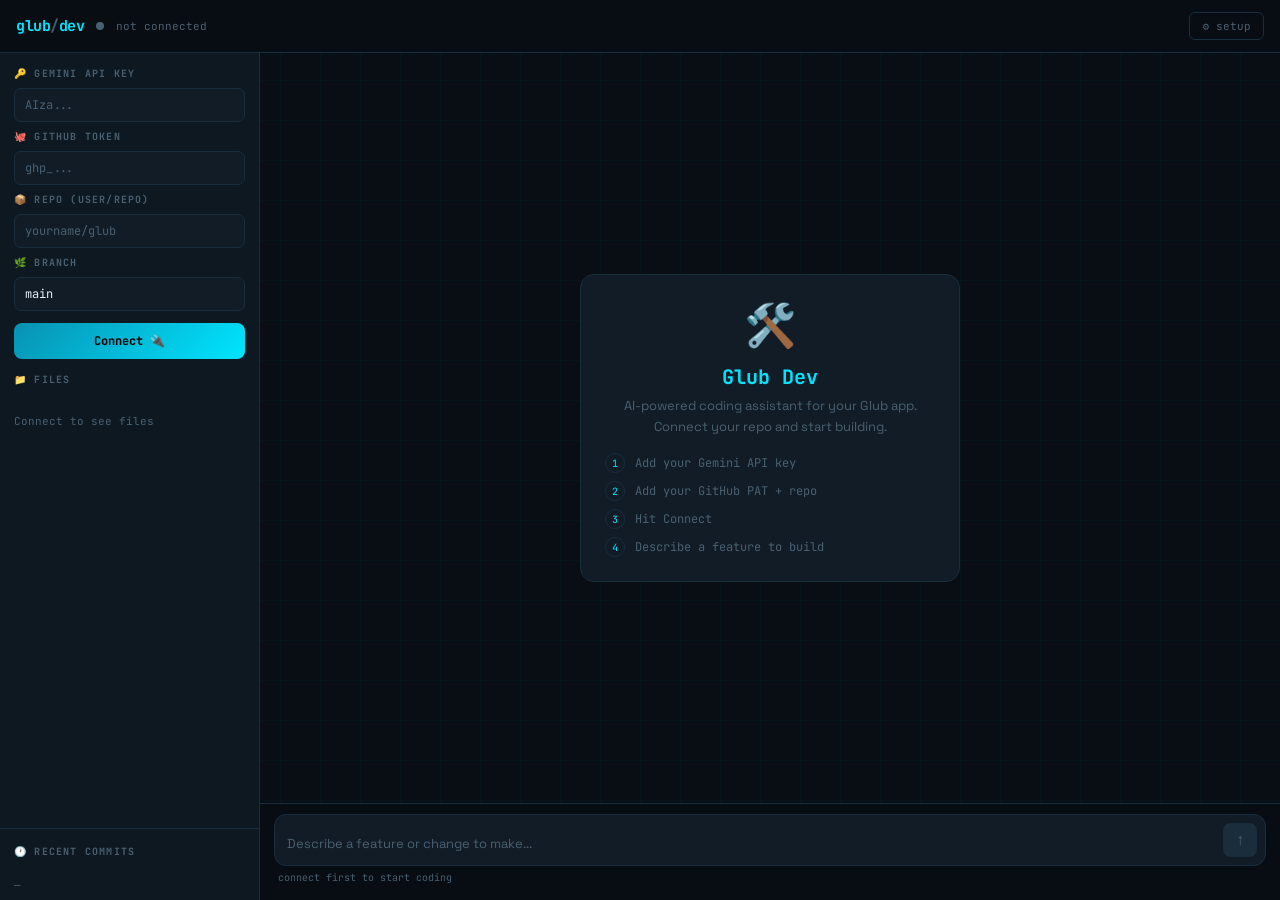
<file: Glub-dev.html>
<!DOCTYPE html>
<html lang="en">
<head>
<meta charset="UTF-8">
<meta name="viewport" content="width=device-width, initial-scale=1.0, maximum-scale=1.0">
<title>Glub Dev 🛠️</title>
<link href="https://fonts.googleapis.com/css2?family=JetBrains+Mono:wght@400;600;700&family=Space+Grotesk:wght@400;500;700&display=swap" rel="stylesheet">
<style>
  :root{
    --bg:#080e14;
    --surface:#0d1821;
    --panel:#111c27;
    --border:#1a2d3d;
    --accent:#00e5ff;
    --accent2:#7c3aed;
    --green:#00ff88;
    --red:#ff4466;
    --yellow:#ffd600;
    --text:#e2f0f8;
    --muted:#4a6070;
    --mono:'JetBrains Mono',monospace;
    --sans:'Space Grotesk',sans-serif;
  }
  *{box-sizing:border-box;margin:0;padding:0;-webkit-tap-highlight-color:transparent}
  body{background:var(--bg);color:var(--text);font-family:var(--sans);min-height:100vh;overflow:hidden;display:flex;flex-direction:column}

  /* Grid background */
  body::before{
    content:'';position:fixed;inset:0;
    background-image:linear-gradient(rgba(0,229,255,0.03) 1px,transparent 1px),linear-gradient(90deg,rgba(0,229,255,0.03) 1px,transparent 1px);
    background-size:40px 40px;pointer-events:none;z-index:0;
  }

  /* Header */
  .header{
    position:relative;z-index:10;
    padding:12px 16px;
    background:rgba(8,14,20,0.95);
    border-bottom:1px solid var(--border);
    display:flex;align-items:center;gap:12px;
    backdrop-filter:blur(12px);
    flex-shrink:0;
  }
  .logo{font-family:var(--mono);font-size:15px;font-weight:700;color:var(--accent);letter-spacing:-0.5px}
  .logo span{color:var(--muted)}
  .status-dot{width:8px;height:8px;border-radius:50%;background:var(--muted);flex-shrink:0;transition:background 0.3s}
  .status-dot.connected{background:var(--green);box-shadow:0 0 8px var(--green)}
  .status-dot.working{background:var(--yellow);box-shadow:0 0 8px var(--yellow);animation:pulse 1s infinite}
  .status-dot.error{background:var(--red)}
  .status-text{font-size:11px;color:var(--muted);font-family:var(--mono);flex:1}
  .header-btn{
    padding:6px 12px;border-radius:6px;border:1px solid var(--border);
    background:transparent;color:var(--muted);font-family:var(--mono);font-size:11px;
    cursor:pointer;transition:all 0.2s;
  }
  .header-btn:hover{border-color:var(--accent);color:var(--accent)}
  .header-btn.active{border-color:var(--accent);color:var(--accent);background:rgba(0,229,255,0.06)}

  /* Main layout */
  .main{flex:1;display:flex;overflow:hidden;position:relative;z-index:1}

  /* Sidebar - setup */
  .sidebar{
    width:260px;flex-shrink:0;
    background:var(--surface);
    border-right:1px solid var(--border);
    display:flex;flex-direction:column;
    overflow-y:auto;
    transition:transform 0.3s;
  }
  .sidebar.hidden{transform:translateX(-100%);position:absolute;z-index:20;height:100%}
  .sidebar-section{padding:14px 14px 0}
  .sidebar-label{font-size:10px;font-weight:700;color:var(--muted);text-transform:uppercase;letter-spacing:1.2px;margin-bottom:8px;font-family:var(--mono)}
  .sidebar-input{
    width:100%;background:var(--panel);border:1px solid var(--border);
    border-radius:7px;padding:8px 10px;color:var(--text);
    font-family:var(--mono);font-size:12px;outline:none;margin-bottom:8px;
  }
  .sidebar-input:focus{border-color:var(--accent)}
  .sidebar-input::placeholder{color:var(--muted)}
  .connect-btn{
    width:100%;padding:10px;border-radius:8px;
    background:linear-gradient(135deg,#0891b2,var(--accent));
    border:none;color:#000;font-family:var(--mono);font-size:12px;font-weight:700;
    cursor:pointer;margin-top:4px;margin-bottom:14px;
    transition:opacity 0.2s;
  }
  .connect-btn:hover{opacity:0.85}
  .connect-btn:disabled{opacity:0.4;cursor:default}

  /* File tree */
  .file-tree{flex:1;overflow-y:auto;padding:8px 0}
  .tree-item{
    padding:7px 14px;cursor:pointer;font-family:var(--mono);font-size:12px;
    color:var(--muted);display:flex;align-items:center;gap:7px;
    transition:all 0.15s;border-left:2px solid transparent;
  }
  .tree-item:hover{color:var(--text);background:rgba(0,229,255,0.04)}
  .tree-item.active{color:var(--accent);border-left-color:var(--accent);background:rgba(0,229,255,0.06)}
  .tree-icon{font-size:13px;flex-shrink:0}

  /* Commit history */
  .commit-item{padding:8px 14px;border-bottom:1px solid var(--border)}
  .commit-msg{font-size:11px;color:var(--text);font-family:var(--mono);white-space:nowrap;overflow:hidden;text-overflow:ellipsis}
  .commit-meta{font-size:10px;color:var(--muted);margin-top:2px}

  /* Center - chat/output */
  .center{flex:1;display:flex;flex-direction:column;overflow:hidden;min-width:0}

  .messages{
    flex:1;overflow-y:auto;padding:14px;
    display:flex;flex-direction:column;gap:10px;
  }

  /* Welcome */
  .welcome-card{
    background:var(--panel);border:1px solid var(--border);border-radius:14px;
    padding:24px;text-align:center;margin:auto;max-width:380px;
  }
  .welcome-icon{font-size:42px;margin-bottom:12px}
  .welcome-title{font-size:20px;font-weight:700;color:var(--accent);margin-bottom:6px;font-family:var(--mono)}
  .welcome-sub{font-size:13px;color:var(--muted);line-height:1.6}
  .welcome-steps{text-align:left;margin-top:16px;display:flex;flex-direction:column;gap:8px}
  .step{display:flex;align-items:center;gap:10px;font-size:12px;color:var(--muted);font-family:var(--mono)}
  .step-num{width:20px;height:20px;border-radius:50%;border:1px solid var(--border);display:flex;align-items:center;justify-content:center;font-size:10px;flex-shrink:0;color:var(--accent)}

  /* Messages */
  .msg{display:flex;gap:10px;animation:fadeUp 0.2s ease}
  .msg.user{flex-direction:row-reverse}
  .msg-avatar{width:28px;height:28px;border-radius:8px;display:flex;align-items:center;justify-content:center;font-size:13px;flex-shrink:0;margin-top:2px}
  .msg.ai .msg-avatar{background:linear-gradient(135deg,#0891b2,var(--accent));color:#000}
  .msg.user .msg-avatar{background:var(--accent2);color:white}
  .msg-body{max-width:85%;display:flex;flex-direction:column;gap:4px}
  .msg-bubble{
    padding:10px 13px;font-size:13px;line-height:1.65;
    border-radius:12px;
  }
  .msg.ai .msg-bubble{background:var(--panel);border:1px solid var(--border);color:var(--text);border-radius:4px 12px 12px 12px}
  .msg.user .msg-bubble{background:var(--accent2);color:white;border-radius:12px 4px 12px 12px}

  /* Code blocks in messages */
  .msg-bubble pre{
    background:var(--bg);border:1px solid var(--border);border-radius:8px;
    padding:10px;margin:8px 0;overflow-x:auto;font-size:11px;
    font-family:var(--mono);color:var(--accent);
  }

  /* Diff view */
  .diff-card{
    background:var(--panel);border:1px solid var(--border);border-radius:12px;
    overflow:hidden;margin:4px 0;
  }
  .diff-header{
    padding:10px 14px;background:rgba(0,229,255,0.05);
    border-bottom:1px solid var(--border);
    display:flex;align-items:center;justify-content:space-between;
  }
  .diff-title{font-family:var(--mono);font-size:12px;color:var(--accent)}
  .diff-actions{display:flex;gap:6px}
  .diff-btn{
    padding:5px 12px;border-radius:6px;border:none;
    font-family:var(--mono);font-size:11px;font-weight:700;cursor:pointer;
    transition:opacity 0.2s;
  }
  .diff-btn.apply{background:var(--green);color:#000}
  .diff-btn.reject{background:var(--panel);border:1px solid var(--border);color:var(--muted)}
  .diff-btn:hover{opacity:0.8}
  .diff-body{padding:12px 14px;max-height:300px;overflow-y:auto}
  .diff-line{font-family:var(--mono);font-size:11px;padding:1px 6px;border-radius:3px;white-space:pre-wrap;word-break:break-all}
  .diff-line.add{color:#00ff88;background:rgba(0,255,136,0.06)}
  .diff-line.remove{color:#ff4466;background:rgba(255,68,102,0.06)}
  .diff-line.ctx{color:var(--muted)}

  /* Typing indicator */
  .typing{display:flex;align-items:center;gap:5px;padding:12px 14px;background:var(--panel);border:1px solid var(--border);border-radius:4px 12px 12px 12px;width:fit-content}
  .typing-dot{width:6px;height:6px;border-radius:50%;background:var(--accent);animation:bounce 1.2s infinite}

  /* Input area */
  .input-area{
    padding:10px 14px 16px;background:rgba(8,14,20,0.95);
    border-top:1px solid var(--border);flex-shrink:0;
    backdrop-filter:blur(12px);
  }
  .input-row{
    display:flex;gap:8px;align-items:flex-end;
    background:var(--panel);border:1px solid var(--border);
    border-radius:12px;padding:8px;
  }
  .input-row:focus-within{border-color:rgba(0,229,255,0.4)}
  textarea{
    flex:1;background:transparent;border:none;outline:none;
    color:var(--text);font-size:13px;font-family:var(--sans);
    resize:none;min-height:22px;max-height:120px;line-height:1.5;
    padding:4px 4px;
  }
  textarea::placeholder{color:var(--muted)}
  .send-btn{
    width:34px;height:34px;border-radius:8px;border:none;
    background:linear-gradient(135deg,#0891b2,var(--accent));
    color:#000;font-size:16px;cursor:pointer;
    display:flex;align-items:center;justify-content:center;flex-shrink:0;
    transition:opacity 0.2s;
  }
  .send-btn:disabled{background:var(--border);color:var(--muted);cursor:default}
  .send-btn:not(:disabled):hover{opacity:0.85}
  .input-hint{font-size:10px;color:var(--muted);font-family:var(--mono);margin-top:5px;padding:0 4px}

  /* Model badge */
  .model-badge{
    display:inline-flex;align-items:center;gap:4px;
    padding:2px 8px;border-radius:4px;
    background:rgba(0,229,255,0.08);border:1px solid rgba(0,229,255,0.15);
    font-size:10px;color:var(--accent);font-family:var(--mono);
    margin-top:3px;
  }

  /* Toast */
  .toast{
    position:fixed;bottom:80px;left:50%;transform:translateX(-50%);
    background:var(--panel);border:1px solid var(--border);color:var(--text);
    padding:8px 20px;border-radius:20px;font-size:12px;font-family:var(--mono);
    z-index:999;opacity:0;transition:opacity 0.3s;pointer-events:none;
    white-space:nowrap;
  }
  .toast.show{opacity:1}

  /* Scrollbar */
  ::-webkit-scrollbar{width:4px;height:4px}
  ::-webkit-scrollbar-thumb{background:var(--border);border-radius:4px}

  @keyframes fadeUp{from{opacity:0;transform:translateY(6px)}to{opacity:1;transform:translateY(0)}}
  @keyframes pulse{0%,100%{opacity:1}50%{opacity:0.4}}
  @keyframes bounce{0%,80%,100%{transform:translateY(0)}40%{transform:translateY(-5px)}}

  /* Mobile sidebar toggle */
  .sidebar-toggle{display:none;width:34px;height:34px;background:var(--panel);border:1px solid var(--border);border-radius:8px;align-items:center;justify-content:center;cursor:pointer;font-size:15px;flex-shrink:0}
  @media(max-width:600px){
    .sidebar{position:absolute;height:calc(100% );z-index:20;transform:translateX(-100%);transition:transform 0.3s}
    .sidebar.open{transform:translateX(0)}
    .sidebar-toggle{display:flex}
  }
</style>
</head>
<body>

<div class="toast" id="toast"></div>

<!-- Header -->
<div class="header">
  <button class="sidebar-toggle" onclick="toggleSidebar()" id="sidebarToggle">📁</button>
  <div class="logo">glub<span>/</span>dev</div>
  <div class="status-dot" id="statusDot"></div>
  <div class="status-text" id="statusText">not connected</div>
  <button class="header-btn" id="settingsBtn" onclick="toggleSidebar()">⚙ setup</button>
</div>

<div class="main">

  <!-- Sidebar -->
  <div class="sidebar" id="sidebar">

    <div class="sidebar-section">
      <div class="sidebar-label">🔑 Gemini API Key</div>
      <input class="sidebar-input" id="geminiKey" type="password" placeholder="AIza...">

      <div class="sidebar-label">🐙 GitHub Token</div>
      <input class="sidebar-input" id="githubToken" type="password" placeholder="ghp_...">

      <div class="sidebar-label">📦 Repo (user/repo)</div>
      <input class="sidebar-input" id="githubRepo" placeholder="yourname/glub">

      <div class="sidebar-label">🌿 Branch</div>
      <input class="sidebar-input" id="githubBranch" placeholder="main" value="main">

      <button class="connect-btn" onclick="connect()" id="connectBtn">Connect 🔌</button>
    </div>

    <div class="sidebar-label" style="padding:0 14px">📁 Files</div>
    <div class="file-tree" id="fileTree">
      <div style="padding:12px 14px;font-size:11px;color:var(--muted);font-family:var(--mono)">Connect to see files</div>
    </div>

    <div style="border-top:1px solid var(--border);padding-top:8px">
      <div class="sidebar-label" style="padding:8px 14px 4px">🕐 Recent Commits</div>
      <div id="commitList">
        <div style="padding:8px 14px;font-size:11px;color:var(--muted);font-family:var(--mono)">—</div>
      </div>
    </div>

  </div>

  <!-- Chat area -->
  <div class="center">
    <div class="messages" id="messages">
      <div class="welcome-card" id="welcomeCard">
        <div class="welcome-icon">🛠️</div>
        <div class="welcome-title">Glub Dev</div>
        <div class="welcome-sub">AI-powered coding assistant for your Glub app. Connect your repo and start building.</div>
        <div class="welcome-steps">
          <div class="step"><div class="step-num">1</div>Add your Gemini API key</div>
          <div class="step"><div class="step-num">2</div>Add your GitHub PAT + repo</div>
          <div class="step"><div class="step-num">3</div>Hit Connect</div>
          <div class="step"><div class="step-num">4</div>Describe a feature to build</div>
        </div>
      </div>
    </div>

    <div class="input-area">
      <div class="input-row">
        <textarea id="userInput" placeholder="Describe a feature or change to make..." rows="1"
          oninput="autoResize(this);document.getElementById('sendBtn').disabled=!this.value.trim()"
          onkeydown="if(event.key==='Enter'&&!event.shiftKey){event.preventDefault();send()}"></textarea>
        <button class="send-btn" id="sendBtn" onclick="send()" disabled>↑</button>
      </div>
      <div class="input-hint" id="inputHint">connect first to start coding</div>
    </div>
  </div>

</div>

<script>
// ── STATE ──────────────────────────────────────────────
let geminiKey='', ghToken='', ghRepo='', ghBranch='main';
let currentFile='index.html', currentFileSha='', currentFileContent='';
let isConnected=false, isWorking=false;
let pendingCode=null; // code waiting to be committed

// ── INIT ──────────────────────────────────────────────
window.addEventListener('DOMContentLoaded',()=>{
  const s=localStorage.getItem('glubdev_settings');
  if(s){
    const p=JSON.parse(s);
    geminiKey=p.geminiKey||'';
    ghToken=p.ghToken||'';
    ghRepo=p.ghRepo||'';
    ghBranch=p.ghBranch||'main';
    document.getElementById('geminiKey').value=geminiKey;
    document.getElementById('githubToken').value=ghToken;
    document.getElementById('githubRepo').value=ghRepo;
    document.getElementById('githubBranch').value=ghBranch;
    if(geminiKey&&ghToken&&ghRepo) connect();
  }
});

function saveSettings(){
  localStorage.setItem('glubdev_settings',JSON.stringify({geminiKey,ghToken,ghRepo,ghBranch}));
}

// ── SIDEBAR ────────────────────────────────────────────
function toggleSidebar(){
  const s=document.getElementById('sidebar');
  s.classList.toggle('open');
}

// ── CONNECT ────────────────────────────────────────────
async function connect(){
  geminiKey=document.getElementById('geminiKey').value.trim();
  ghToken=document.getElementById('githubToken').value.trim();
  ghRepo=document.getElementById('githubRepo').value.trim();
  ghBranch=document.getElementById('githubBranch').value.trim()||'main';

  if(!geminiKey||!ghToken||!ghRepo){
    showToast('⚠️ Fill in all fields');return;
  }

  setStatus('working','connecting...');
  document.getElementById('connectBtn').disabled=true;

  try{
    // Test GitHub
    const files=await ghList('');
    renderFileTree(files);

    // Load index.html
    await loadFile('index.html');

    // Load commits
    await loadCommits();

    isConnected=true;
    setStatus('connected',`${ghRepo} • ${currentFile} loaded (${(currentFileContent.length/1024).toFixed(1)}KB)`);
    saveSettings();
    document.getElementById('connectBtn').disabled=false;
    document.getElementById('inputHint').textContent='describe what you want to build or change';
    document.getElementById('sendBtn').disabled=!document.getElementById('userInput').value.trim();

    addMsg('ai',`✅ Connected to **${ghRepo}**!\n\n\`index.html\` loaded — ${currentFileContent.length} chars, ${currentFileContent.split('\\n').length} lines.\n\nTell me what feature or change you want and I'll write the code and commit it for you.`,'Glub Dev');

  }catch(e){
    setStatus('error','connection failed');
    document.getElementById('connectBtn').disabled=false;
    addMsg('ai','⚠️ Connection failed: '+e.message+'\n\nCheck your GitHub token and repo name.','Glub Dev');
  }
}

// ── GITHUB ─────────────────────────────────────────────
async function ghFetch(path,method='GET',body){
  const res=await fetch(`https://api.github.com/repos/${ghRepo}/contents/${path}`,{
    method,
    headers:{
      'Authorization':`Bearer ${ghToken}`,
      'Accept':'application/vnd.github+json',
      'Content-Type':'application/json'
    },
    body:body?JSON.stringify(body):undefined
  });
  if(!res.ok){const e=await res.json();throw new Error(e.message||res.statusText);}
  return res.json();
}

async function ghList(path){
  return ghFetch(path||'');
}

async function loadFile(path){
  const data=await ghFetch(path);
  currentFileContent=decodeURIComponent(escape(atob(data.content.replace(/\n/g,''))));
  currentFileSha=data.sha;
  currentFile=path;

  // highlight active in tree
  document.querySelectorAll('.tree-item').forEach(el=>{
    el.classList.toggle('active',el.dataset.path===path);
  });

  setStatus('connected',`${ghRepo} • ${path} (${(currentFileContent.length/1024).toFixed(1)}KB)`);
  return currentFileContent;
}

async function commitFile(path,content,message){
  return ghFetch(path,'PUT',{
    message,
    content:btoa(unescape(encodeURIComponent(content))),
    sha:currentFileSha,
    branch:ghBranch
  });
}

async function ghCreateFile(path,content,message){
  // No sha = brand new file
  return ghFetch(path,'PUT',{
    message,
    content:btoa(unescape(encodeURIComponent(content))),
    branch:ghBranch
  });
}

async function loadCommits(){
  const res=await fetch(`https://api.github.com/repos/${ghRepo}/commits?per_page=6`,{
    headers:{'Authorization':`Bearer ${ghToken}`,'Accept':'application/vnd.github+json'}
  });
  if(!res.ok) return;
  const commits=await res.json();
  const list=document.getElementById('commitList');
  list.innerHTML='';
  commits.forEach(c=>{
    const item=document.createElement('div');
    item.className='commit-item';
    item.innerHTML=`<div class="commit-msg">${c.commit.message}</div><div class="commit-meta">${c.commit.author.date.substring(0,10)}</div>`;
    list.appendChild(item);
  });
}

function renderFileTree(files){
  const tree=document.getElementById('fileTree');
  tree.innerHTML='';
  const sorted=[...files].sort((a,b)=>{
    if(a.type===b.type) return a.name.localeCompare(b.name);
    return a.type==='dir'?-1:1;
  });
  sorted.forEach(f=>{
    const item=document.createElement('div');
    item.className='tree-item'+(f.name===currentFile?' active':'');
    item.dataset.path=f.name;
    const icon=f.type==='dir'?'📁':getFileIcon(f.name);
    item.innerHTML=`<span class="tree-icon">${icon}</span>${f.name}`;
    if(f.type==='file') item.onclick=()=>loadFile(f.name).then(()=>showToast(`📄 ${f.name} loaded`));
    tree.appendChild(item);
  });
}

function getFileIcon(name){
  if(name.endsWith('.html')) return '🌐';
  if(name.endsWith('.js')) return '📜';
  if(name.endsWith('.css')) return '🎨';
  if(name.endsWith('.json')) return '{}';
  if(name.endsWith('.md')) return '📝';
  return '📄';
}

// ── GEMINI ─────────────────────────────────────────────
function chooseModel(prompt){
  const len=currentFileContent.length+prompt.length;
  // Use Pro for complex tasks, Flash for simple ones
  if(/refactor|rewrite|redesign|overhaul|architecture/i.test(prompt)||len>60000)
    return 'gemini-2.5-pro-preview-05-06';
  return 'gemini-2.5-flash-preview-05-20';
}

async function callGemini(systemPrompt, userPrompt, model){
  const res = await fetch(`https://generativelanguage.googleapis.com/v1beta/models/${model}:generateContent?key=${geminiKey}`,{
    method:'POST',
    headers:{'Content-Type':'application/json'},
    body:JSON.stringify({
      system_instruction:{parts:[{text:systemPrompt}]},
      contents:[{role:'user',parts:[{text:userPrompt}]}],
      generationConfig:{temperature:0.2,maxOutputTokens:65536}
    })
  });
  if(!res.ok){const e=await res.json();throw new Error(e.error?.message||res.statusText);}
  const data=await res.json();
  return data.candidates?.[0]?.content?.parts?.[0]?.text||'';
}

// ── DIFF ───────────────────────────────────────────────
function buildDiff(oldText, newText){
  const oldLines=oldText.split('\n');
  const newLines=newText.split('\n');
  const out=[];
  let added=0,removed=0;
  // Simple line-by-line diff (show up to 80 context lines)
  const maxShow=80;
  let shown=0;
  for(let i=0;i<Math.max(oldLines.length,newLines.length)&&shown<maxShow;i++){
    const o=oldLines[i], n=newLines[i];
    if(o===n){out.push({t:'ctx',v:o});shown++;}
    else{
      if(o!==undefined){out.push({t:'remove',v:o});removed++;}
      if(n!==undefined){out.push({t:'add',v:n});added++;}
      shown++;
    }
  }
  return{lines:out,added,removed};
}

function showDiff(oldContent, newContent, summary, model){
  pendingCode=newContent;
  const {lines,added,removed}=buildDiff(oldContent,newContent);
  const card=document.createElement('div');
  card.className='diff-card';
  card.id='diffCard';
  card.innerHTML=`
    <div class="diff-header">
      <div class="diff-title">📝 ${summary} <span style="color:var(--muted);font-size:10px">via ${model.includes('pro')?'Gemini Pro':'Gemini Flash'}</span></div>
      <div class="diff-actions">
        <button class="diff-btn reject" onclick="rejectDiff()">✕ Reject</button>
        <button class="diff-btn apply" onclick="applyDiff()">✓ Commit</button>
      </div>
    </div>
    <div style="padding:6px 14px;font-size:10px;font-family:var(--mono);color:var(--muted);border-bottom:1px solid var(--border)">
      <span style="color:var(--green)">+${added}</span> added &nbsp;
      <span style="color:var(--red)">-${removed}</span> removed &nbsp;·&nbsp;
      ${currentFileContent.split('\n').length} → ${newContent.split('\n').length} lines
    </div>
    <div class="diff-body" id="diffBody"></div>
  `;
  const msgs=document.getElementById('messages');
  msgs.appendChild(card);
  msgs.scrollTop=msgs.scrollHeight;

  const body=card.querySelector('#diffBody');
  lines.forEach(l=>{
    const el=document.createElement('div');
    el.className='diff-line '+l.t;
    el.textContent=(l.t==='add'?'+ ':l.t==='remove'?'- ':' ')+(l.v||'');
    body.appendChild(el);
  });
}

async function applyDiff(){
  if(!pendingCode) return;
  const card=document.getElementById('diffCard');
  if(card){
    card.querySelector('.diff-btn.apply').disabled=true;
    card.querySelector('.diff-btn.apply').textContent='⏳ Committing...';
    card.querySelector('.diff-btn.reject').disabled=true;
  }
  setStatus('working','committing...');
  try{
    await commitFile(currentFile, pendingCode, `✨ Glub Dev: ${document.getElementById('userInput').dataset.lastPrompt||'update'}`);
    currentFileContent=pendingCode;
    pendingCode=null;
    if(card) card.remove();
    await loadCommits();
    setStatus('connected',`${ghRepo} • committed ✓`);
    addMsg('ai',`✅ Committed to **${ghRepo}/${currentFile}**!\n\nGitHub Pages will redeploy in ~1 minute. 🚀`,'Glub Dev');
  }catch(e){
    setStatus('error','commit failed');
    addMsg('ai','⚠️ Commit failed: '+e.message,'Glub Dev');
    if(card){
      card.querySelector('.diff-btn.apply').disabled=false;
      card.querySelector('.diff-btn.apply').textContent='✓ Commit';
      card.querySelector('.diff-btn.reject').disabled=false;
    }
  }
}

function rejectDiff(){
  pendingCode=null;
  const card=document.getElementById('diffCard');
  if(card) card.remove();
  addMsg('ai','❌ Change rejected. Tell me what to do differently.','Glub Dev');
}

// ── SEND ───────────────────────────────────────────────
async function send(){
  if(isWorking) return;
  const input=document.getElementById('userInput');
  const prompt=input.value.trim();
  if(!prompt) return;
  if(!isConnected){showToast('⚠️ Connect first');return;}

  input.dataset.lastPrompt=prompt;
  input.value='';
  autoResize(input);
  document.getElementById('sendBtn').disabled=true;

  addMsg('user',prompt);
  isWorking=true;
  setStatus('working','thinking...');

  // Show typing
  const typingEl=document.createElement('div');
  typingEl.className='msg ai';
  typingEl.id='typing';
  typingEl.innerHTML=`<div class="msg-avatar">🛠</div><div class="typing"><div class="typing-dot" style="animation-delay:0s"></div><div class="typing-dot" style="animation-delay:0.2s"></div><div class="typing-dot" style="animation-delay:0.4s"></div></div>`;
  document.getElementById('messages').appendChild(typingEl);
  document.getElementById('messages').scrollTop=99999;

  try{
    // Detect new file creation
    const newFileMatch=prompt.match(/create\s+(?:a\s+)?(?:new\s+)?file\s+(?:named?|called?)\s+["']?([\w.\-]+)["']?/i)
      ||prompt.match(/make\s+(?:a\s+)?(?:new\s+)?file\s+(?:named?|called?)\s+["']?([\w.\-]+)["']?/i);

    if(newFileMatch){
      const newName=newFileMatch[1];
      const model=chooseModel(prompt);
      setStatus('working',`generating ${newName}...`);
      const sys=`You are Glub Dev, an expert web developer. Generate complete file content. Return ONLY the raw file content, no markdown, no backticks, no explanation.`;
      const usr=`Create a file named "${newName}" for the Glub AI project (a mobile web chat app). Request: ${prompt}\n\nExisting index.html for context (first 3000 chars):\n${currentFileContent.substring(0,3000)}`;
      const result=await callGemini(sys,usr,model);
      document.getElementById('typing')?.remove();
      addMsg('ai',`Here's the new file **${newName}** (${result.length} chars). Committing now...`,'Glub Dev');
      setStatus('working',`committing ${newName}...`);
      await ghCreateFile(newName,result,`✨ Glub Dev: create ${newName}`);
      await loadCommits();
      const files=await ghList('');
      renderFileTree(files);
      setStatus('connected',`${ghRepo} • ${newName} created ✓`);
      addMsg('ai',`✅ **${newName}** committed! Live in ~1 min.`,'Glub Dev');
    } else {
      const model=chooseModel(prompt);
      setStatus('working',`coding with ${model.includes('pro')?'Pro':'Flash'}...`);
      const sys=`You are Glub Dev, an expert web developer who modifies the Glub AI chat app.
The user will describe a change. You must return the COMPLETE updated file — every single line — with the requested changes applied.
RULES:
- Return ONLY the raw file content. No markdown. No backticks. No explanation. No preamble.
- Keep ALL existing functionality intact unless explicitly asked to change it.
- The file must be valid, complete, and ready to deploy.`;
      const usr=`Current file: ${currentFile} (${currentFileContent.length} chars)\n\nRequested change: ${prompt}\n\nCurrent file content:\n${currentFileContent}`;
      const result=await callGemini(sys,usr,model);
      document.getElementById('typing')?.remove();

      // Validate result looks like HTML
      if(!result.includes('<html')&&!result.includes('<!DOCTYPE')&&!result.includes('<script')){
        addMsg('ai','⚠️ Gemini returned unexpected output. Try rephrasing your request.\n\nResponse preview: '+result.substring(0,200),'Glub Dev');
      } else {
        addMsg('ai',`Got it! Here's a diff of the changes. Review and commit when ready.`,'Glub Dev');
        showDiff(currentFileContent, result, prompt.substring(0,50), model);
      }
    }
  }catch(e){
    document.getElementById('typing')?.remove();
    setStatus('error','error');
    addMsg('ai','⚠️ Error: '+e.message,'Glub Dev');
  }

  isWorking=false;
  setStatus(isConnected?'connected':'','');
  if(isConnected) setStatus('connected',`${ghRepo} • ${currentFile}`);
}

// ── UI HELPERS ─────────────────────────────────────────
function addMsg(role, text, label){
  const msgs=document.getElementById('messages');
  const welcome=document.getElementById('welcomeCard');
  if(welcome) welcome.remove();

  const div=document.createElement('div');
  div.className=`msg ${role}`;
  const avatar=role==='ai'?'🛠':'👤';
  // Convert **bold** and `code` and newlines
  const html=text
    .replace(/&/g,'&amp;').replace(/</g,'&lt;').replace(/>/g,'&gt;')
    .replace(/\*\*(.*?)\*\*/g,'<strong>$1</strong>')
    .replace(/`([^`]+)`/g,'<code style="background:var(--bg);padding:1px 5px;border-radius:3px;font-family:var(--mono);font-size:11px;color:var(--accent)">$1</code>')
    .replace(/\n/g,'<br>');
  div.innerHTML=`
    <div class="msg-avatar">${avatar}</div>
    <div class="msg-body">
      <div class="msg-bubble">${html}</div>
      ${label?`<div class="model-badge">⚡ ${label}</div>`:''}
    </div>`;
  msgs.appendChild(div);
  msgs.scrollTop=msgs.scrollHeight;
}

function setStatus(state, text){
  const dot=document.getElementById('statusDot');
  const txt=document.getElementById('statusText');
  dot.className='status-dot'+(state?' '+state:'');
  if(text!==undefined) txt.textContent=text;
}

function showToast(msg){
  const t=document.getElementById('toast');
  t.textContent=msg;t.classList.add('show');
  setTimeout(()=>t.classList.remove('show'),2500);
}

function autoResize(el){
  el.style.height='auto';
  el.style.height=Math.min(el.scrollHeight,120)+'px';
}
</script>
</body>
</html>
</file>
